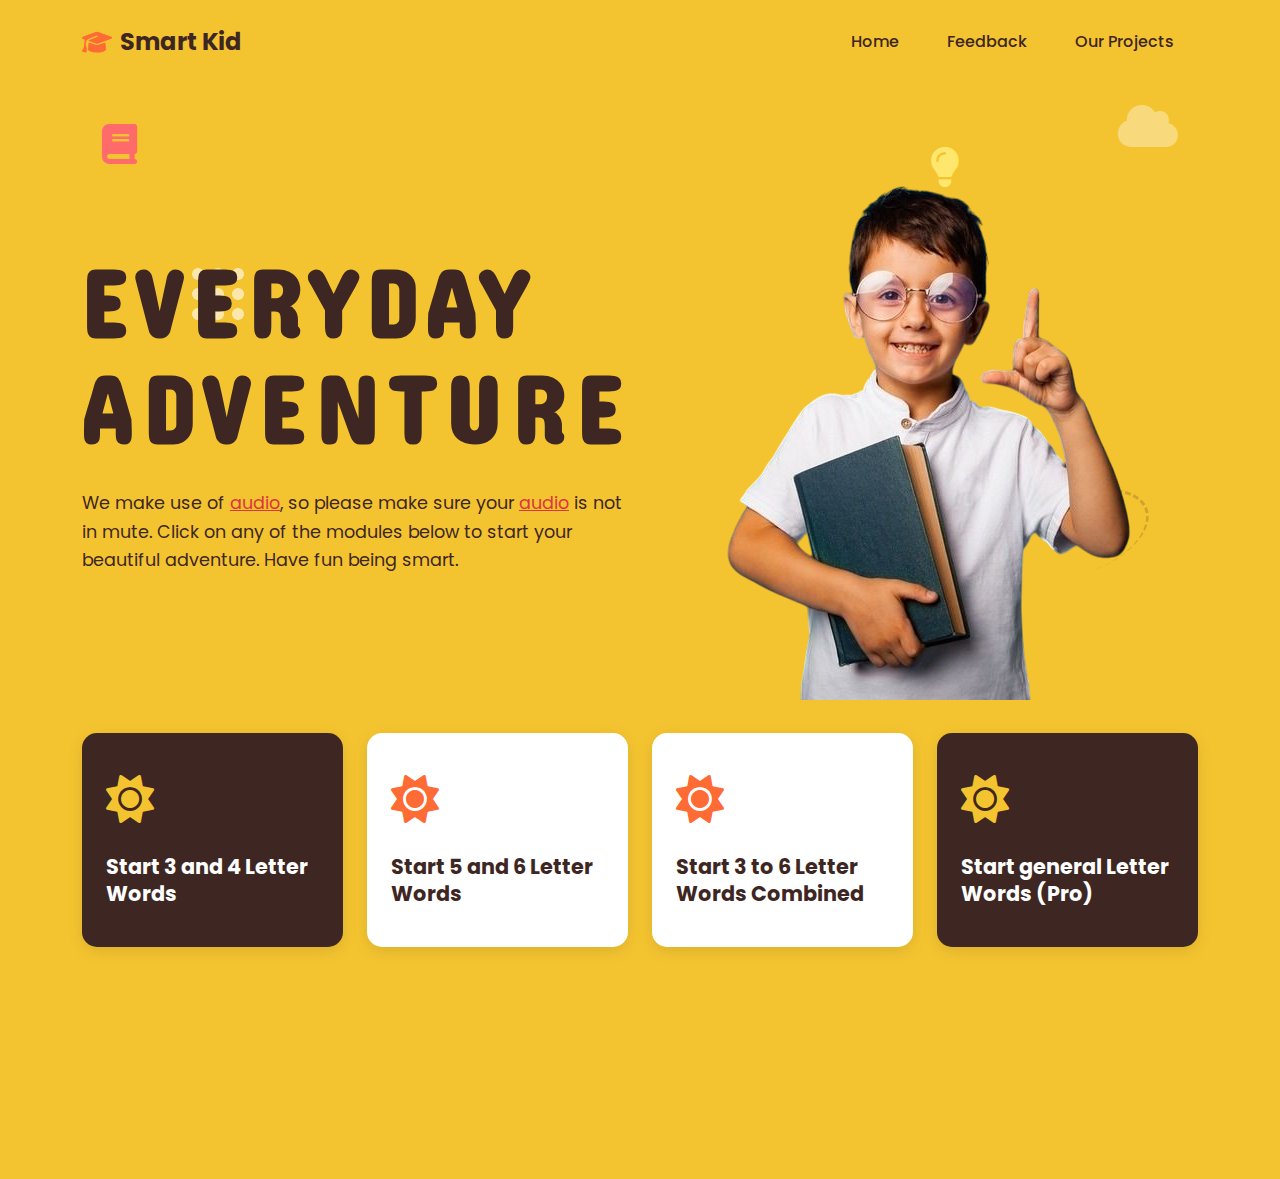
<file: index.html>
<!DOCTYPE html>
<html lang="en">
<head>
<meta charset="UTF-8">
<meta name="viewport" content="width=device-width, initial-scale=1.0">
<title>KidWise - Growing with Knowledge</title>

<!-- Bootstrap 5.3.3 CSS -->
<link href="https://cdn.jsdelivr.net/npm/bootstrap@5.3.3/dist/css/bootstrap.min.css" rel="stylesheet">

<!-- Font Awesome 6 -->
<link rel="stylesheet" href="https://cdnjs.cloudflare.com/ajax/libs/font-awesome/6.5.1/css/all.min.css">

<!-- Google Fonts -->
<link href="https://fonts.googleapis.com/css2?family=Poppins:wght@400;600;700;800&display=swap" rel="stylesheet">

<link rel="stylesheet" href="assets/css/style.css">
<link rel="stylesheet" href="assets/css/custom.css">
</head>
<body>
    <div id="pageLoader" style="display:none;">
        <div class="loader-spinner"></div>
        <div class="loader-text">Loading lesson...</div>
        <div class="progress-bar">
            <div class="progress-fill" id="progressFill"></div>
        </div>
        <div class="loader-text" id="progressText">0%</div>
    </div>
    <!-- ==================== NAVIGATION ==================== -->
    <nav class="navbar navbar-expand-lg navbar-ztop">
        <div class="container">
            <a class="navbar-brand" href="./">
                <i class="fas fa-graduation-cap"></i>
                Smart Kid
            </a>
            <!--<button class="navbar-toggler" type="button" data-bs-toggle="collapse" data-bs-target="#navbarNav" aria-controls="navbarNav" aria-expanded="false" aria-label="Toggle navigation">
                <span class="navbar-toggler-icon"></span>
            </button>-->
            <div class="navbar-expand justify-content-end" id="navbarNav">
                <ul class="navbar-nav">
                    <li class="nav-item">
                        <a class="nav-link" href="./">Home</a>
                    </li>
                    <li class="nav-item">
                        <a class="nav-link" href="#feedback">Feedback</a>
                    </li>
                    <li class="nav-item">
                        <a class="nav-link" href="#projects">Our Projects</a>
                    </li>
                </ul>
            </div>
        </div>
    </nav>
	
	<!-- ==================== MOBILE NAVIGATION ==================== -->
	<div class="m-navbar">
	 <div class="m-navbar-row">
	 <div class="m-navbar-corner">
	  <a href="./">Home</a>
	  <a href="#feedback">Feedback</a>
	  <a href="#projects">Our Projects</a>
	 </div>
	 </div>
	</div>
    
    <!-- ==================== HERO SECTION ==================== -->
    <section class="hero-section" id="heroSection">
        <div class="container">
            <div class="row align-items-center">
                <div class="col-lg-6 order-2 order-lg-1">
                    <h1 class="hero-title">EVERYDAY ADVENTURE</h1>
                    <p class="hero-subtitle">
                        We make use of <span class="text-danger v-tdud">audio</span>, so please make sure your <span class="text-danger v-tdud">audio</span> is not in mute. Click on any of the modules below to start your beautiful adventure. Have fun being smart.
                    </p>
                </div>
                <div class="col-lg-6 order-1 order-lg-2">
                    <div class="hero-image">
                        <img src="childsed.png" width='450' height='500'  alt="Happy student with books">
                    </div>
                </div>
            </div>
        </div>
        
        <!-- Floating Decorations -->
        <div class="floating-icon book-icon">
            <i class="fas fa-book"></i>
        </div>
        <div class="floating-icon lightbulb-icon">
            <i class="fas fa-lightbulb"></i>
        </div>
        <div class="dots-decoration">
            <div class="dot"></div>
            <div class="dot"></div>
            <div class="dot"></div>
            <div class="dot"></div>
            <div class="dot"></div>
            <div class="dot"></div>
            <div class="dot"></div>
            <div class="dot"></div>
            <div class="dot"></div>
        </div>
        <div class="squiggle"></div>
        <div class="cloud-shape">
            <i class="fas fa-cloud"></i>
        </div>
    </section>
    
    <!-- ==================== STATS SECTION ==================== -->
    <section class="stats-container" id="statsContainer">
        <div class="container">
            <div class="row">
                <!-- Card 1 -->
                <div id="embroOne" class="col-lg-3 col-md-6">
                    <div class="stat-card dark v-click">
                        <div class="stat-icon">
                            <i class="fas fa-sun"></i>
                        </div>
                        <h3 class="stat-title">Start 3 and 4 Letter Words</h3>
                    </div>
                </div>
                
                <!-- Card 2  -->
                <div class="col-lg-3 col-md-6">
                    <div class="stat-card v-click">
                        <div class="stat-icon">
                            <i class="fas fa-sun"></i>
                        </div>
                        <h3 class="stat-title light">Start 5 and 6 Letter Words</h3>
                    </div>
                </div>
                
                <!-- Card 3: Fun Learning Activities -->
                <div class="col-lg-3 col-md-6">
                    <div class="stat-card v-click">
                        <div class="stat-icon">
                            <i class="fas fa-sun"></i>
                        </div>
                        <h3 class="stat-title light">Start 3 to 6 Letter Words Combined</h3>
                    </div>
                </div>
                
                <!-- Card 4: Happy Students -->
                <div class="col-lg-3 col-md-6">
                    <div class="stat-card dark v-click">
                        <div class="stat-icon">
                            <i class="fas fa-sun"></i>
                        </div>
                        <h3 class="stat-title">Start general Letter Words (Pro)</h3>
                    </div>
                </div>
            </div>
        </div>
    </section>
	
	<section class="page-camp" id="pageCamp">
	
	
	</section>
    
    <!-- Bootstrap 5.3.3 JS Bundle -->
    <script src="https://cdn.jsdelivr.net/npm/bootstrap@5.3.3/dist/js/bootstrap.bundle.min.js"></script>
    <script src="./assets/js/jquery-3.7.1.min.js"></script>
    <script type="module" src="./assets/js/main.js"></script>
	
</body>
</html>
</file>
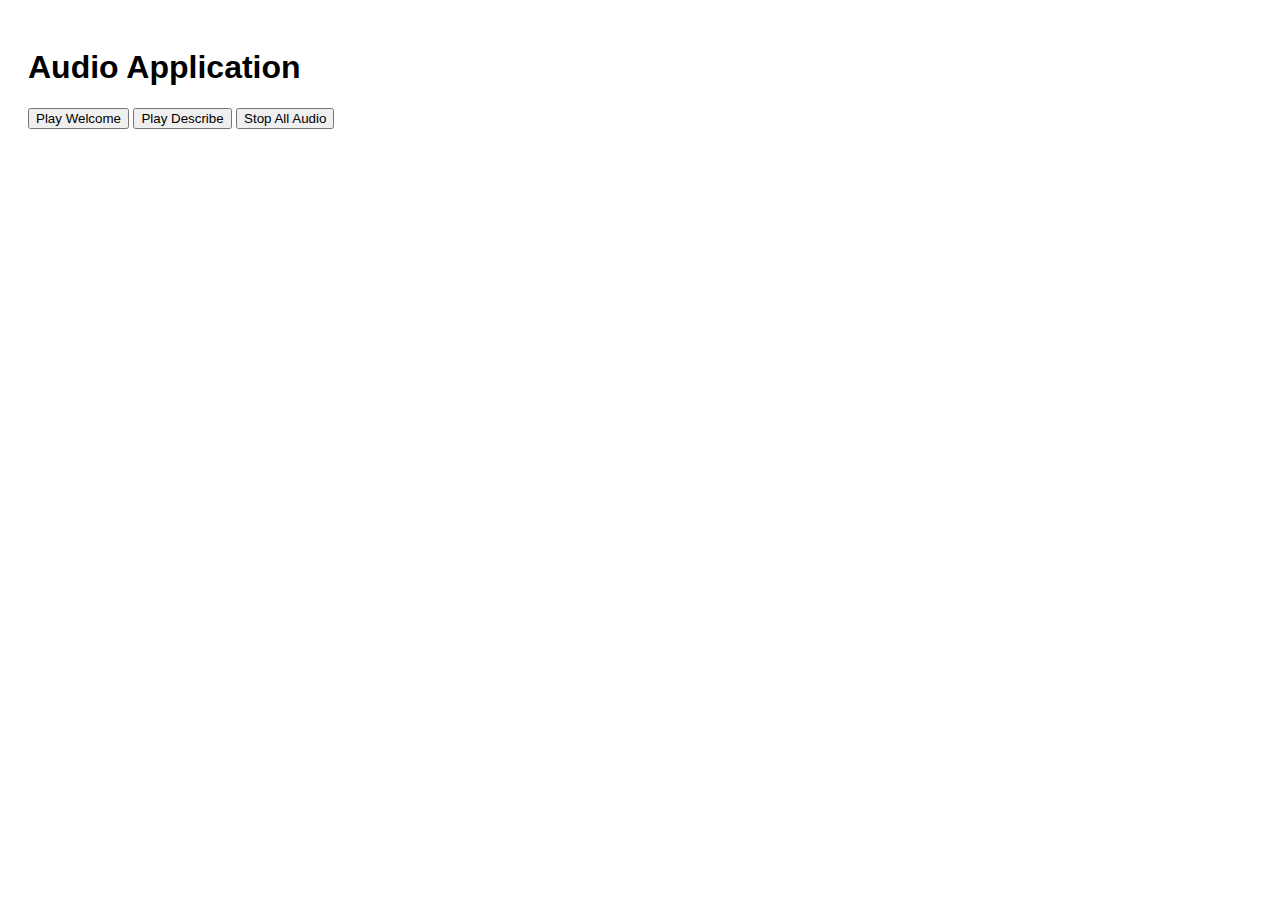
<file: preloaded-audio.html>
<!DOCTYPE html>
<html lang="en">
<head>
    <meta charset="UTF-8">
    <meta name="viewport" content="width=device-width, initial-scale=1.0">
    <title>Audio Preload Demo</title>
    <style>
        #pageLoader {
            position: fixed;
            top: 0;
            left: 0;
            width: 100%;
            height: 100%;
            background: #fff;
            display: flex;
            flex-direction: column;
            justify-content: center;
            align-items: center;
            z-index: 9999;
            transition: opacity 0.5s ease;
        }
        
        .loader-spinner {
            width: 50px;
            height: 50px;
            border: 5px solid #f3f3f3;
            border-top: 5px solid #3498db;
            border-radius: 50%;
            animation: spin 1s linear infinite;
            margin-bottom: 20px;
        }
        
        .loader-text {
            font-family: Arial, sans-serif;
            color: #333;
            font-size: 18px;
        }
        
        .progress-bar {
            width: 200px;
            height: 10px;
            background: #f0f0f0;
            border-radius: 5px;
            margin-top: 20px;
            overflow: hidden;
        }
        
        .progress-fill {
            height: 100%;
            background: #3498db;
            width: 0%;
            transition: width 0.3s ease;
        }
        
        @keyframes spin {
            0% { transform: rotate(0deg); }
            100% { transform: rotate(360deg); }
        }
        
        body.loaded #pageLoader {
            opacity: 0;
            pointer-events: none;
        }
        
        #content {
            padding: 20px;
            font-family: Arial, sans-serif;
        }
    </style>
</head>
<body>
    <!-- Page Loader -->
    <div id="pageLoader">
        <div class="loader-spinner"></div>
        <div class="loader-text">Loading audio files...</div>
        <div class="progress-bar">
            <div class="progress-fill" id="progressFill"></div>
        </div>
        <div class="loader-text" id="progressText">0%</div>
    </div>
    
    <!-- Main Content -->
    <div id="content" style="display: none;">
        <h1>Audio Application</h1>
        <button onclick="playWelcome()">Play Welcome</button>
        <button onclick="playDescribe()">Play Describe</button>
        <button onclick="stopAllAudio()">Stop All Audio</button>
    </div>
    
    <script>
        // Your existing data
        var tfletterwords = [
    {
        "thlwName": "PEN",
        "thwDescribe": "A pen is something you use to write or draw.",
        "thlwAudioDescribe": "pen_describe.mp3",
        "thlwAudioL": "pen_l.mp3",
        "thlwAudioQ": "pen_q.mp3",
        "thlwImage": "pen.png"
    },
    {
        "thlwName": "FISH",
        "thwDescribe": "A fish lives in water and swims.",
        "thlwAudioDescribe": "fish_describe.mp3",
        "thlwAudioL": "fish_l.mp3",
        "thlwAudioQ": "fish_q.mp3",
        "thlwImage": "fish.png"
    },
    {
        "thlwName": "COIN",
        "thwDescribe": "A coin is a small round piece of metal for buying things.",
        "thlwAudioDescribe": "coin_describe.mp3",
        "thlwAudioL": "coin_l.mp3",
        "thlwAudioQ": "coin_q.mp3",
        "thlwImage": "coin.png"
    },
    {
        "thlwName": "STAR",
        "thwDescribe": "Stars are tiny lights far away in the sky.",
        "thlwAudioDescribe": "star_describe.mp3",
        "thlwAudioL": "star_l.mp3",
        "thlwAudioQ": "star_q.mp3",
        "thlwImage": "star.png"
    },
    {
        "thlwName": "OIL",
        "thwDescribe": "An oil is a slippery liquid used for cooking or making machines work smoothly.",
        "thlwAudioDescribe": "oil_describe.mp3",
        "thlwAudioL": "oil_l.mp3",
        "thlwAudioQ": "oil_q.mp3",
        "thlwImage": "oil.png"
    },
    {
        "thlwName": "CAR",
        "thwDescribe": "A car is a vehicle that families use to travel from one place to another.",
        "thlwAudioDescribe": "car_describe.mp3",
        "thlwAudioL": "car_l.mp3",
        "thlwAudioQ": "car_q.mp3",
        "thlwImage": "car.png"
    }
]

var standcon = [
{"standconWord":"welcome", "standconDescript":"Welcome. Let's get straight to the fun part.", "standconAudio":"welcome.mp3"},
{"standconWord":"again", "standconDescript":"Again", "standconAudio":"again.mp3"},
{"standconWord":"challenge", "standconDescript":"Now Let's take a challenge", "standconAudio":"challenge.mp3"},
{"standconWord":"correct", "standconDescript":"Correct", "standconAudio":"correct.mp3"},
{"standconWord":"wrong", "standconDescript":"Wrong", "standconAudio":"wrong.mp3"},
{"standconWord":"retry", "standconDescript":"Let's try again.", "standconAudio":"retry.mp3"},
{"standconWord":"incorrect", "standconDescript":"Incorrect", "standconAudio":"incorrect.mp3"},
{"standconWord":"overall_challenge", "standconDescript":"Time to take a challenge on all we have learnt so far.", "standconAudio":"overall_challenge.mp3"},
{"standconWord":"next_words", "standconDescript":"Its time for our next words", "standconAudio":"next_words.mp3"},
{"standconWord":"end_lesson", "standconDescript":"We have come to the end of this lesson. Please leave us a feed back. Thank You.", "standconAudio":"end_lesson.mp3"}
];
        
        // We'll add the preloading code here
// Audio preloading system
const audioCache = new Map(); // Cache for preloaded audio
const preloadedAudios = new Set(); // Track preloaded audio objects
var statsCounter = 0;
var activeAudioList = [];

// Function to collect all audio files from both arrays
function getAllAudioFiles() {
    const audioFiles = new Set();
    
    // Collect from tfletterwords
    tfletterwords.forEach(word => {
        if (word.thlwAudioDescribe) audioFiles.add(word.thlwAudioDescribe);
        if (word.thlwAudioL) audioFiles.add(word.thlwAudioL);
        if (word.thlwAudioQ) audioFiles.add(word.thlwAudioQ);
    });
    
    // Collect from standcon
    standcon.forEach(phrase => {
        if (phrase.standconAudio) audioFiles.add(phrase.standconAudio);
    });
    
    return Array.from(audioFiles);
}

// Function to preload all audio files
async function preloadAllAudios() {
    const audioFiles = getAllAudioFiles();
    const totalFiles = audioFiles.length;
    let loadedCount = 0;
    
    // Update progress display
    function updateProgress() {
        loadedCount++;
        const percentage = Math.round((loadedCount / totalFiles) * 100);
        document.getElementById('progressFill').style.width = `${percentage}%`;
        document.getElementById('progressText').textContent = `${percentage}%`;
    }
    
    // Create promises for each audio file
    const preloadPromises = audioFiles.map(filename => {
        return new Promise((resolve, reject) => {
            const audio = new Audio();
            
            // Set up event listeners
            audio.addEventListener('canplaythrough', () => {
                // Store in cache
                audioCache.set(filename, audio);
                preloadedAudios.add(audio);
                updateProgress();
                resolve({ filename, success: true });
            }, { once: true });
            
            audio.addEventListener('error', (e) => {
                console.error(`Failed to load audio: ${filename}`, e);
                // Even if it fails, we'll resolve to continue
                updateProgress();
                resolve({ filename, success: false, error: e });
            }, { once: true });
            
            // Set source and start loading
            audio.src = `./ledphoney/${filename}`;
            audio.preload = 'auto';
            audio.load();
            
            // Fallback: resolve after timeout even if events don't fire
            setTimeout(() => {
                if (!audioCache.has(filename)) {
                    console.warn(`Timeout loading audio: ${filename}`);
                    updateProgress();
                    resolve({ filename, success: false, error: 'timeout' });
                }
            }, 10000); // 10 second timeout
        });
    });
    
    // Wait for all preloads to complete
    try {
        const results = await Promise.all(preloadPromises);
        
        // Log results
        const successful = results.filter(r => r.success).length;
        const failed = results.filter(r => !r.success).length;
        
        console.log(`Audio preloading complete: ${successful} loaded, ${failed} failed`);
        
        // Show content and hide loader
        document.getElementById('content').style.display = 'block';
        document.body.classList.add('loaded');
        
        // Remove loader from DOM after animation
        setTimeout(() => {
            const loader = document.getElementById('pageLoader');
            if (loader) {
                loader.style.display = 'none';
            }
        }, 500);
        
    } catch (error) {
        console.error('Error during audio preloading:', error);
        // Still show content even if some audios failed
        document.getElementById('content').style.display = 'block';
        document.body.classList.add('loaded');
    }
}

// Modified globalAudioFunc to use preloaded audio
function globalAudioFunc(audioSound) {
    // Check if audio is in cache
    if (audioCache.has(audioSound)) {
        const cachedAudio = audioCache.get(audioSound);
        
        // Clone the audio to allow multiple simultaneous plays
        const audio = cachedAudio.cloneNode();
        audio.currentTime = 0;
        
        activeAudioList.push(audio);
        
        audio.addEventListener('ended', () => {
            const index = activeAudioList.indexOf(audio);
            if (index !== -1) activeAudioList.splice(index, 1);
            startLessong();
        });
        
        audio.addEventListener('error', (e) => {
            const index = activeAudioList.indexOf(audio);
            if (index !== -1) activeAudioList.splice(index, 1);
            console.error('Audio playback error:', e);
            startLessong();
        });
        
        audio.play().catch(err => {
            console.error('Play failed:', err);
            const index = activeAudioList.indexOf(audio);
            if (index !== -1) activeAudioList.splice(index, 1);
            startLessong();
        });
        
        return audio;
    }
    
    // Fallback: create new audio if not in cache
    console.warn(`Audio "${audioSound}" not in cache, loading on demand`);
    let audio = new Audio(`./ledphoney/${audioSound}`);
    activeAudioList.push(audio);
    
    audio.addEventListener('ended', () => {
        const index = activeAudioList.indexOf(audio);
        if (index !== -1) activeAudioList.splice(index, 1);
        startLessong();
    });
    
    audio.addEventListener('error', (e) => {
        const index = activeAudioList.indexOf(audio);
        if (index !== -1) activeAudioList.splice(index, 1);
        console.error('Audio error:', e);
        startLessong();
    });
    
    audio.play().catch(err => {
        console.error('Play failed:', err);
        const index = activeAudioList.indexOf(audio);
        if (index !== -1) activeAudioList.splice(index, 1);
        startLessong();
    });
    
    return audio;
}

// Your existing functions (modified to use the new system)
function welcomeAudio() {
    let njtz = standcon.find(ukcl => ukcl.standconWord == "welcome");
    let standconAudio = njtz ? njtz.standconAudio : undefined;
    globalAudioFunc(standconAudio);
}

function discribeAudio() {
    let standconAudio = tfletterwords[statsCounter].thlwAudioDescribe;
    globalAudioFunc(standconAudio);
}

function startLessong() {
    // Your existing lesson start logic
    console.log('Starting lesson...');
}

// Your existing stopAllAudio function remains the same
function stopAllAudio() {
    // Stop DOM audio/video elements
    const mediaElements = document.querySelectorAll('audio, video');
    mediaElements.forEach(element => {
        if (!element.paused) {
            element.pause();
            element.currentTime = 0;
        }
    });

    // Stop all tracked Audio objects
    activeAudioList.forEach(audio => {
        if (!audio.paused) {
            audio.pause();
            audio.currentTime = 0;
        }
    });

    // Clear the tracking list
    activeAudioList = [];
}

// UI functions for the demo
function playWelcome() {
    welcomeAudio();
}

function playDescribe() {
    discribeAudio();
}

// Start preloading when the page loads
document.addEventListener('DOMContentLoaded', () => {
    // Start preloading
    preloadAllAudios();
});
    </script>
</body>
</html>
</file>
<file: assets/css/custom.css>
.v-click{
    cursor: pointer;
}
.v-flex{
  display: flex;
}
.v-mgtop-n-26{
  margin-top: -26px !important;
}
.v-mgtop-10{
  margin-top: 10px;
}
.v-pdbt-05{
  padding-bottom: 5px;
}
.v-bg-white{
  background-color: #fff;
}



.v-tdud{
  text-decoration: underline;
}
</file>
<file: assets/css/style.css>
/* ==================== ROOT & RESET ==================== */
* {
    margin: 0;
    padding: 0;
    box-sizing: border-box;
}

@font-face{
  src: url(../../fonts/Dangrek-Regular.ttf);
  font-family: dangrek;
}

:root {
    --primary-yellow: #F4C430;
    --dark-brown: #3E2723;
    --light-cream: #FFF9E6;
    --orange-accent: #FF6B35;
}

body {
    font-family: 'Poppins', sans-serif;
    overflow-x: hidden;
    background-color: var(--primary-yellow);
}

/* ==================== NAVIGATION ==================== */
.navbar {
    background-color: var(--primary-yellow) !important;
    padding: 1.2rem 0;
    box-shadow: none;
}

.navbar-ztop{
  position: fixed;
  z-index: 100;
  width: 100%;
}

.navbar-brand {
    font-weight: 700;
    font-size: 1.5rem;
    color: var(--dark-brown) !important;
    display: flex;
    align-items: center;
    gap: 0.5rem;
}

.navbar-brand i {
    color: var(--orange-accent);
}

.navbar-nav .nav-link {
    color: var(--dark-brown) !important;
    font-weight: 500;
    margin: 0 1rem;
    transition: color 0.3s ease;
}

.navbar-nav .nav-link:hover {
    color: var(--orange-accent) !important;
}

.navbar-toggler {
    border: 2px solid var(--dark-brown);
    padding: 0.5rem 0.75rem;
}

.navbar-toggler:focus {
    box-shadow: none;
}

.navbar-toggler-icon {
    background-image: url("data:image/svg+xml,%3csvg xmlns='http://www.w3.org/2000/svg' viewBox='0 0 30 30'%3e%3cpath stroke='%233E2723' stroke-linecap='round' stroke-miterlimit='10' stroke-width='2' d='M4 7h22M4 15h22M4 23h22'/%3e%3c/svg%3e");
}

/* ============== MOBILE NAVIGATION ==================== */
.m-navbar {
  overflow: hidden;
  position: fixed;
  bottom: 0.6%;
  width: 100%;
  z-index: 100;
  display:none;
  
}

.m-navbar-row{
  display: flex;
  justify-content: center;
  background-color: var(--primary-yellow);
  width: 90%;
  border-radius: 50px;
}

.m-navbar-corner{
    display: flex;
    justify-content: center;
}

.m-navbar a {
  float: left;
  display: block;
  color: var(--dark-brown);
  text-align: center;
  padding: 14px 16px;
  text-decoration: none;
  font-size: 14px;
}

.m-navbar a:hover { 
  color: var(--orange-accent) !important;
}


/* ==================== HERO SECTION ==================== */
.hero-section {
    background-color: var(--primary-yellow);
    min-height: 85vh;
    position: relative;
    overflow: hidden;
    padding: 10rem 0 2rem;
}

.hero-title {
    font-family: dangrek;
    font-size: 6rem;
    font-weight: 800;
    letter-spacing: 10px;
    color: var(--dark-brown);
    line-height: 1.1;
    margin-bottom: 1.5rem;
    position: relative;
    z-index: 2;
}

.hero-subtitle {
    font-size: 1.1rem;
    color: var(--dark-brown);
    font-weight: 400;
    max-width: 100%;
    line-height: 1.6;
    margin-bottom: 2rem;
}

.hero-image {
    position: relative;
    z-index: 3;
    max-width: 450px;
    margin: 0 auto;
}

.hero-image img{
    width: 100%;
    height: auto;
    display: block;
}

/* ==================== FLOATING DECORATIONS ==================== */
.floating-icon {
    position: absolute;
    animation: float 3s ease-in-out infinite;
}

.book-icon {
    top: 15%;
    left: 8%;
    font-size: 2.5rem;
    color: #FF6B6B;
    animation-delay: 0s;
}

.lightbulb-icon {
    top: 18%;
    right: 25%;
    font-size: 2.5rem;
    color: #FFE66D;
    animation-delay: 0.5s;
}

.dots-decoration {
    position: absolute;
    display: grid;
    grid-template-columns: repeat(3, 1fr);
    gap: 0.5rem;
    top: 35%;
    left: 15%;
}

.dot {
    width: 12px;
    height: 12px;
    background-color: rgba(255, 255, 255, 0.6);
    border-radius: 50%;
}

.squiggle {
    position: absolute;
    bottom: 25%;
    right: 10%;
    width: 150px;
    height: 80px;
    border: 3px dashed rgba(62, 39, 35, 0.2);
    border-radius: 50%;
    border-left: none;
    border-bottom: none;
    transform: rotate(-20deg);
}

.cloud-shape {
    position: absolute;
    top: 12%;
    right: 8%;
    font-size: 3rem;
    color: rgba(255, 255, 255, 0.4);
    animation: float 4s ease-in-out infinite;
    animation-delay: 1s;
}

@keyframes float {
    0%, 100% {
        transform: translateY(0px);
    }
    50% {
        transform: translateY(-15px);
    }
}

/* ==================== STATS CARDS ==================== */
.stats-container {
    position: relative;
    z-index: 10;
    margin-top: -2rem;
    padding-bottom: 3rem;
}

.stat-card {
    background-color: white;
    border-radius: 15px;
    padding: 2rem 1.5rem;
    box-shadow: 0 4px 15px rgba(0, 0, 0, 0.1);
    transition: transform 0.3s ease, box-shadow 0.3s ease;
    margin-bottom: 1.5rem;
    min-height: 200px;
    display: flex;
    flex-direction: column;
    justify-content: center;
}

.stat-card:hover {
    transform: translateY(-5px);
    box-shadow: 0 8px 25px rgba(0, 0, 0, 0.15);
}

.stat-card.dark {
    background-color: var(--dark-brown);
    color: white;
}

.stat-icon {
    font-size: 3rem;
    margin-bottom: 1rem;
    color: var(--orange-accent);
}

.stat-card.dark .stat-icon {
    color: var(--primary-yellow);
}

.stat-number {
    font-size: 3rem;
    font-weight: 800;
    color: var(--orange-accent);
    margin-bottom: 0.5rem;
}

.stat-card.dark .stat-number {
    color: white;
}

.stat-label {
    font-size: 1rem;
    font-weight: 500;
    color: var(--dark-brown);
}

.stat-card.dark .stat-label {
    color: white;
}

.stat-title {
    font-size: 1.3rem;
    font-weight: 700;
    color: white;
    margin-bottom: 0.5rem;
    line-height: 1.3;
}
.stat-title.light {
    color: var(--dark-brown);
}

.avatar-group {
    display: flex;
    gap: 0.5rem;
    margin-top: 1rem;
}

.avatar {
    width: 40px;
    height: 40px;
    border-radius: 50%;
    border: 3px solid var(--dark-brown);
    background-color: var(--primary-yellow);
    display: flex;
    align-items: center;
    justify-content: center;
    font-size: 1.2rem;
}

.cta-button {
    background-color: white;
    color: var(--dark-brown);
    border: none;
    padding: 0.6rem 1.5rem;
    border-radius: 8px;
    font-weight: 600;
    cursor: pointer;
    transition: all 0.3s ease;
    margin-top: 1rem;
    display: inline-block;
    text-decoration: none;
}

.cta-button:hover {
    background-color: var(--dark-brown);
    color: white;
}

/* ==================== OTHER PAGES ==================== */
.page-camp{
    padding: 8rem 0 2rem;
}

.lesson-menu{
  display: flex;
  justify-content: space-between;
  padding-bottom: 10px;
}
.lesson-menu .lboard div{
    background: rgba(255, 255, 255, 0.25);
    padding: 5px 14px;
    border-radius: 20px;
    display: flex;
    align-items: center;
    gap: 6px;
    color: var(--dark-brown);
    font-weight: 600;
    font-size: inherit;
    box-shadow: 3px 5px 2px -3px #caa32b;;
}
.lesson-menu .rboard{
  display: flex;
  gap: 8px;
  padding: 5px 10px;
  font-size: inherit;
  font-weight: bold;
  color: var(--light-cream);
border-radius: 50px;
background: #F4C430;
box-shadow:  5px 5px 11px #624e13,
             -5px -5px 11px -6px #ffff4d;
}

.lesson-menu .active{
  width: 24px;
    height: 24px;
    background-color: #ffffff45;
    padding-left: 2px;
    border-radius: 50%;
}
.lesson-pic-col{
    display: flex; 
    justify-content: center; 
    padding: 10px 0px;
}
.lesson-word{
    position: relative;
    font-family: dangrek;
    font-size: 90px;
    letter-spacing: 40px;
    text-align: center;
    font-weight: 900;
    text-transform: uppercase;
    word-wrap: break-word;
}
.lesson-word-describe{
    display: flex;
    justify-content: center;
    font-size: 16px;
}
.clear-lesson-row{
    display: flex;
    justify-content: end;
    padding-top: 10px;
}
.clear-lesson-col{
    background: rgba(255, 255, 255, 0.25);
    border-radius: 50%;
    width: 30px;
    height: 30px;
    cursor: pointer;
    display: flex;
    justify-content: center;
    align-items: center;
    font-weight: 900;
    color: var(--dark-brown);
    box-shadow: 3px 5px 2px -3px #caa32b;
}
.cell-words{
    display: flex;
    position: relative;
    font-family: dangrek;
    justify-content: space-around;
    flex-wrap: wrap;
}

.cell-words div{
  position: relative;
  font-size: 50px;
  text-transform: uppercase;
  font-weight: 900;
  border-radius: 5px;
  cursor: pointer;
  padding: 5px 20px 5px;
  -webkit-box-shadow: 3px 5px 20px 0px #caa32b;
  -moz-box-shadow: 3px 5px 20px 0px #caa32b;
  box-shadow: 3px 5px 20px 0px #caa32b;
}
.cell-words p{
  margin-top: unset;
  margin-bottom: unset;
  color: var(--dark-brown);
  animation: bounce-pause 2s infinite;
}

@keyframes bounce-pause {
  0%, 20%, 50%, 80%, 100% {
    transform: translateY(0);
  }
  40% {
    transform: translateY(-10px);
  }
  60% {
    transform: translateY(-5px);
  } 
  70% {
    transform: translateY(3px);

  }
}


/* ===== RESPONSIVE DESIGN ========= */
@media (max-width: 991px) {
    .hero-title {
        font-size: 4rem;
    }
    
    .navbar-collapse {
        background-color: var(--primary-yellow);
        padding: 1rem;
        margin-top: 1rem;
        border-radius: 10px;
    }
    
    .navbar-nav .nav-link {
        margin: 0.5rem 0;
    }
}

@media (max-width: 768px) {
    .navbar {
      padding: 1.2rem 0 0 0;
    }
    #navbarNav{
        display:none;
    }
    .m-navbar {
        display: flex;
        justify-content: center;
    }
    .hero-image {
        display:none;
    }
    .hero-title {
        font-size: 2.5rem;
        text-align: center;
    }
    
    .hero-subtitle {
        text-align: center;
        margin: 0 auto 2rem;
    }
    
    .hero-section {
        padding: 10rem 0 1rem;
        min-height: 0px;
    }
    
    .book-icon {
      top: 28%;
    }
    .lightbulb-icon {
      top: 30%;
    }
    .cloud-shape {
      top: 24%;
    }
    .dots-decoration{
      top: 48%;
    }
    .squiggle{
      bottom: 11%;
    }
    
    .stat-card {
        min-height: 180px;
    }
    
    .stat-number {
        font-size: 2.5rem;
    }
    
    .page-camp {
        padding: 5rem 0 2rem;
    }
    
    .lesson-word-describe{
      font-size: 12px;
    }
    .cell-words{
        gap: 20px;
    }
    .cell-words div{
      font-size: 30px;
      padding: 5px 10px 5px;
    }
    .lesson-menu .lboard div{
        font-size: 11px;
    }
    .lesson-menu .rboard {
        font-size: 11px;
    }
    .lesson-menu .active {
        width: 18px;
        height: 18px;
    }
}

@media (max-width: 576px) {
    .hero-title {
        font-size: 2rem;
    }
    
    .stat-number {
        font-size: 2rem;
    }
    
    .stat-title {
        font-size: 1.1rem;
    }
}
</file>
